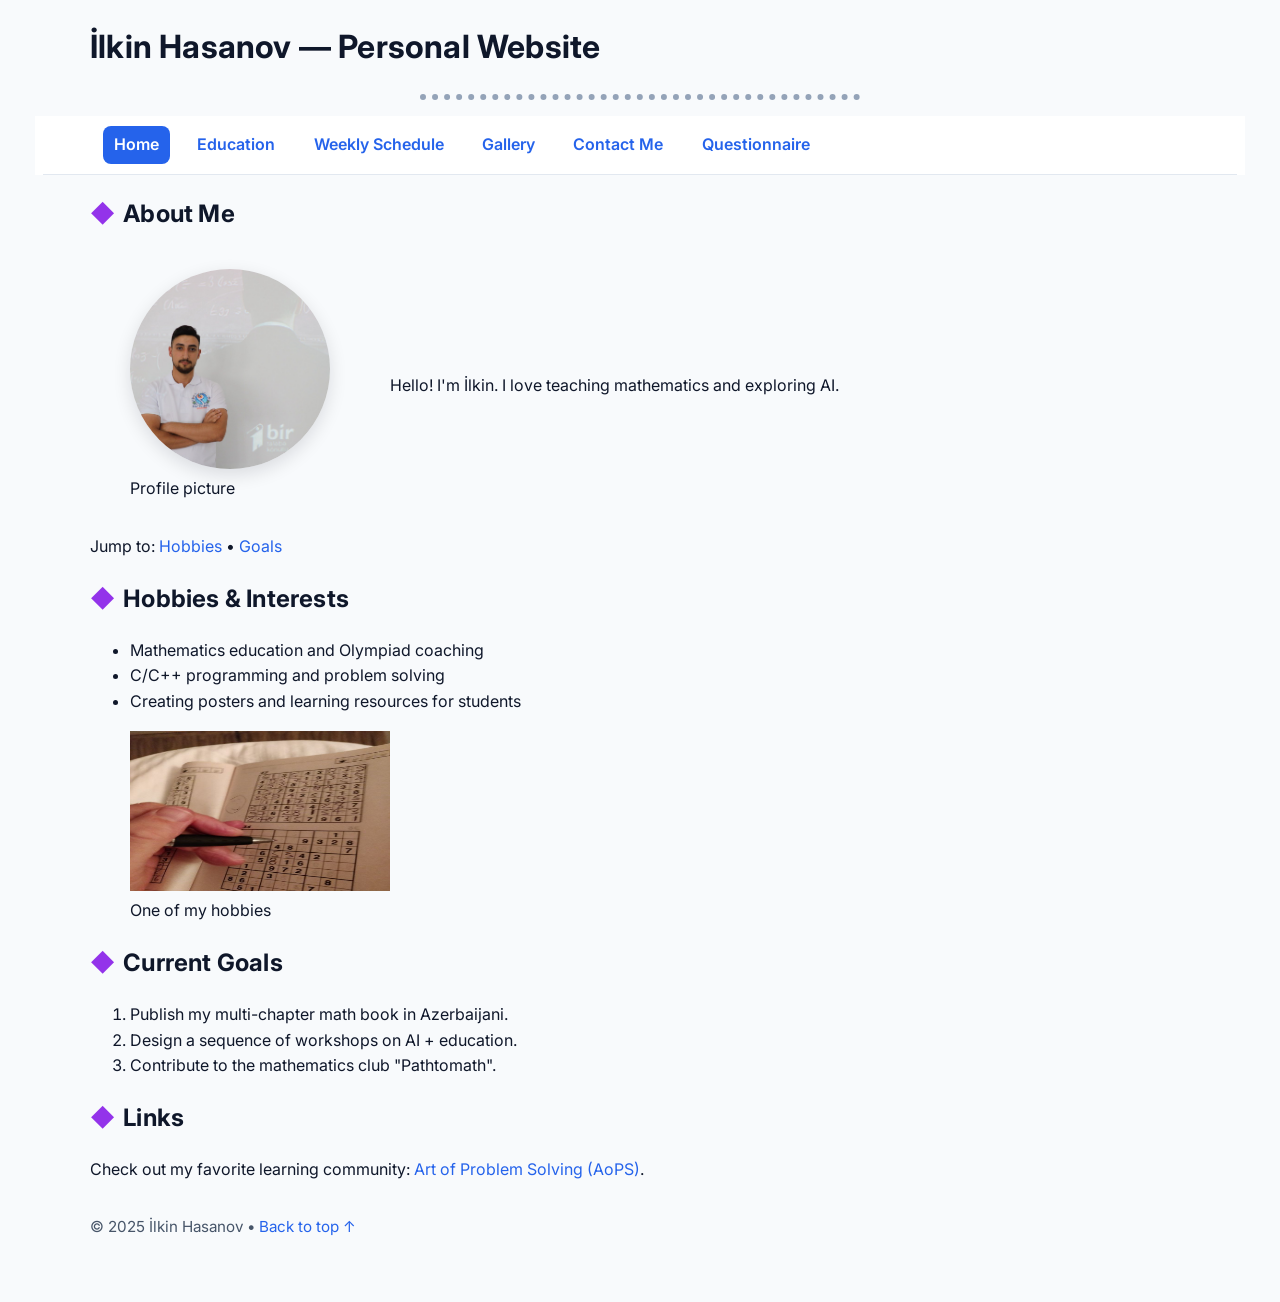
<file: index.html>
<!DOCTYPE html>

<html lang="en">
<head>
<meta charset="utf-8"/>
<meta content="width=device-width, initial-scale=1.0" name="viewport"/>
<meta content="Personal website of İlkin Hasanov" name="description"/>
<meta content="İlkin Hasanov" name="author"/>
<title>Home | İlkin Hasanov</title>
<link href="favicon.svg" rel="icon" type="image/svg+xml"/>
<link href="https://fonts.googleapis.com" rel="preconnect"/><link crossorigin="True" href="https://fonts.gstatic.com" rel="preconnect"/><link href="style.css" rel="stylesheet"/></head>
<body>
<header id="top">
<h1>İlkin Hasanov — Personal Website </h1>

<hr class="fancy"/></header><div class="site-nav-wrap"><nav class="site-nav"><a class="active" href="index.html">Home</a><a href="education.html">Education</a><a href="schedule.html">Weekly Schedule</a><a href="gallery.html">Gallery</a><a href="contact.html">Contact Me</a><a href="questionnaire.html">Questionnaire</a></nav></div>
<main>
<section id="about">
<h2 class="section-title">About Me</h2><div class="flex-hero"><figure>
<img alt="Profile picture of İlkin Hasanov" class="profile-pic" height="200" src="images/profilephoto.jpg" width="200"/>
<figcaption>Profile picture</figcaption>
</figure><div class="hero-text"><p>Hello! I'm İlkin. I love teaching mathematics and exploring AI.</p></div></div>


<p>Jump to: <a href="#hobbies">Hobbies</a> • <a href="#goals">Goals</a></p>
</section>
<section id="hobbies">
<h2 class="section-title">Hobbies &amp; Interests</h2>
<ul>
<li>Mathematics education and Olympiad coaching</li>
<li>C/C++ programming and problem solving</li>
<li>Creating posters and learning resources for students</li>
</ul>
<figure>
<img alt="An illustrative hobby image" height="160" src="images/hobbyphoto.jpeg" width="260"/>
<figcaption>One of my hobbies</figcaption>
</figure>
</section>
<section id="goals">
<h2 class="section-title">Current Goals</h2>
<ol>
<li>Publish my multi-chapter math book in Azerbaijani.</li>
<li>Design a sequence of workshops on AI + education.</li>
<li>Contribute to the mathematics club "Pathtomath".</li>
</ol>
</section>
<section id="links">
<h2 class="section-title">Links</h2>
<p>Check out my favorite learning community: 
      <a href="https://artofproblemsolving.com" rel="noopener noreferrer" target="_blank">Art of Problem Solving (AoPS)</a>.
    </p>
</section>
</main>
<footer>
<p>© 2025 İlkin Hasanov • <a href="#top">Back to top ↑</a></p>
</footer>
</body>
</html>
</file>
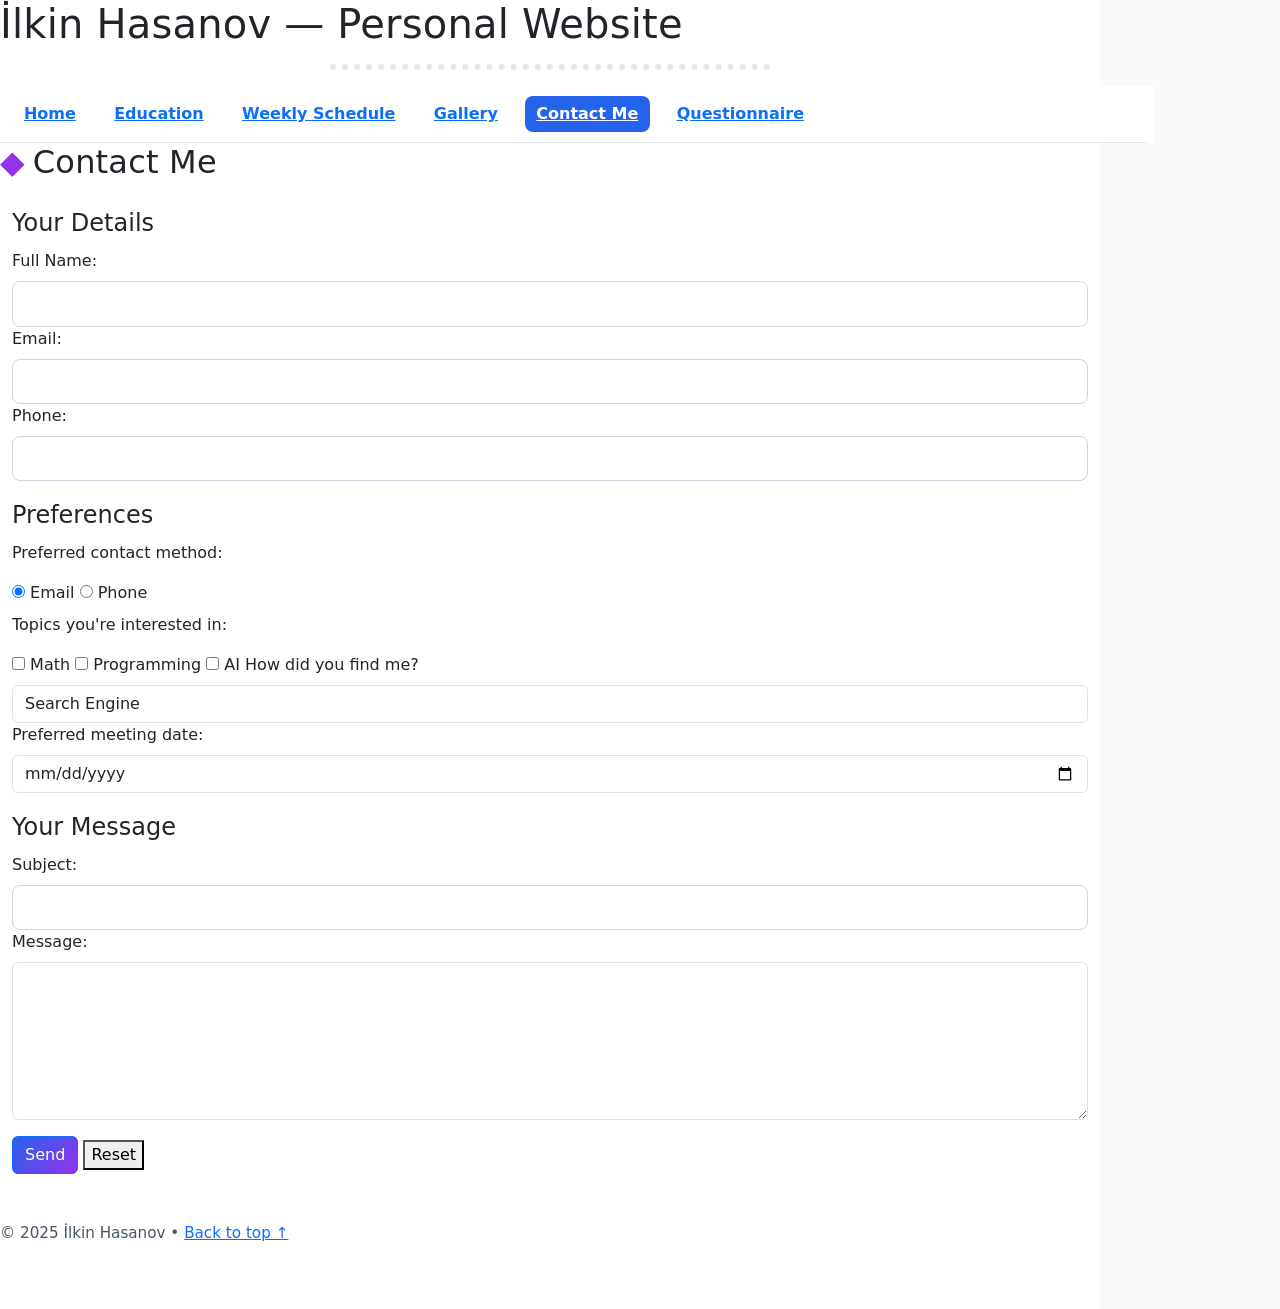
<file: contact.html>
<!DOCTYPE html>

<html lang="en">
<head>
<meta charset="utf-8"/>
<meta content="width=device-width, initial-scale=1.0" name="viewport"/>
<meta content="Contact form for İlkin Hasanov" name="description"/>
<meta content="İlkin Hasanov" name="author"/>
<title>Contact Me | İlkin Hasanov</title>
<link href="favicon.svg" rel="icon" type="image/svg+xml"/>
<link href="https://fonts.googleapis.com" rel="preconnect"/><link crossorigin="True" href="https://fonts.gstatic.com" rel="preconnect"/><link href="style.css" rel="stylesheet"/><link crossorigin="anonymous" href="https://cdn.jsdelivr.net/npm/bootstrap@5.3.3/dist/css/bootstrap.min.css" integrity="sha384-QWTKZyjpPEjISv5WaRU9OFeRpok6YctnYmDr5pNlyT2bRjXh0JMhjY6hW+ALEwIH" rel="stylesheet"/><script crossorigin="anonymous" integrity="sha384-YvpcrYf0tY3lHB60NNkmXc5s9fDVZLESaAA55NDzOxhy9GkcIdslK1eN7N6jIeHz" src="https://cdn.jsdelivr.net/npm/bootstrap@5.3.3/dist/js/bootstrap.bundle.min.js"></script></head>
<body>
<header id="top">
<h1>İlkin Hasanov — Personal Website </h1>

<hr class="fancy"/></header><div class="site-nav-wrap"><nav class="site-nav"><a href="index.html">Home</a><a href="education.html">Education</a><a href="schedule.html">Weekly Schedule</a><a href="gallery.html">Gallery</a><a class="active" href="contact.html">Contact Me</a><a href="questionnaire.html">Questionnaire</a></nav></div>
<main>
<section>
<h2 class="section-title">Contact Me</h2>
<form action="mailto:your.email@example.com" class="container py-3" enctype="text/plain" method="POST">
<fieldset class="mb-3">
<legend>Your Details</legend>
<label class="form-label" for="name">Full Name:</label>
<input class="form-control" id="name" name="Name" required="" type="text"/>
<label class="form-label" for="email">Email:</label>
<input class="form-control" id="email" name="Email" required="" type="email"/>
<label class="form-label" for="tel">Phone:</label>
<input class="form-control" id="tel" name="Phone" type="tel"/>
</fieldset>
<fieldset class="mb-3">
<legend>Preferences</legend>
<p>Preferred contact method:</p>
<label class="form-label"><input checked="" name="Preferred Contact" type="radio" value="Email"/> Email</label>
<label class="form-label"><input name="Preferred Contact" type="radio" value="Phone"/> Phone</label>

<p>Topics you're interested in:</p>
<label class="form-label"><input name="Interest: Math" type="checkbox" value="Yes"/> Math</label>
<label class="form-label"><input name="Interest: Programming" type="checkbox" value="Yes"/> Programming</label>
<label class="form-label"><input name="Interest: AI" type="checkbox" value="Yes"/> AI</label>

<label class="form-label" for="source">How did you find me?</label>
<select class="form-control" id="source" name="Source">
<option>Search Engine</option>
<option>Social Media</option>
<option>Friend / Colleague</option>
<option>Event / Workshop</option>
</select>
<label class="form-label" for="meet">Preferred meeting date:</label>
<input class="form-control" id="meet" name="Meeting Date" type="date"/>
</fieldset>
<fieldset class="mb-3">
<legend>Your Message</legend>
<label class="form-label" for="subject">Subject:</label>
<input class="form-control" id="subject" name="Subject" required="" type="text"/>
<label class="form-label" for="message">Message:</label>
<textarea class="form-control" cols="50" id="message" name="Message" required="" rows="6"></textarea>
</fieldset>
<button class="btn btn-primary" type="submit">Send</button>
<button type="reset">Reset</button>
</form>
</section>
</main>
<footer>
<p>© 2025 İlkin Hasanov • <a href="#top">Back to top ↑</a></p>
</footer>
</body>
</html>
</file>
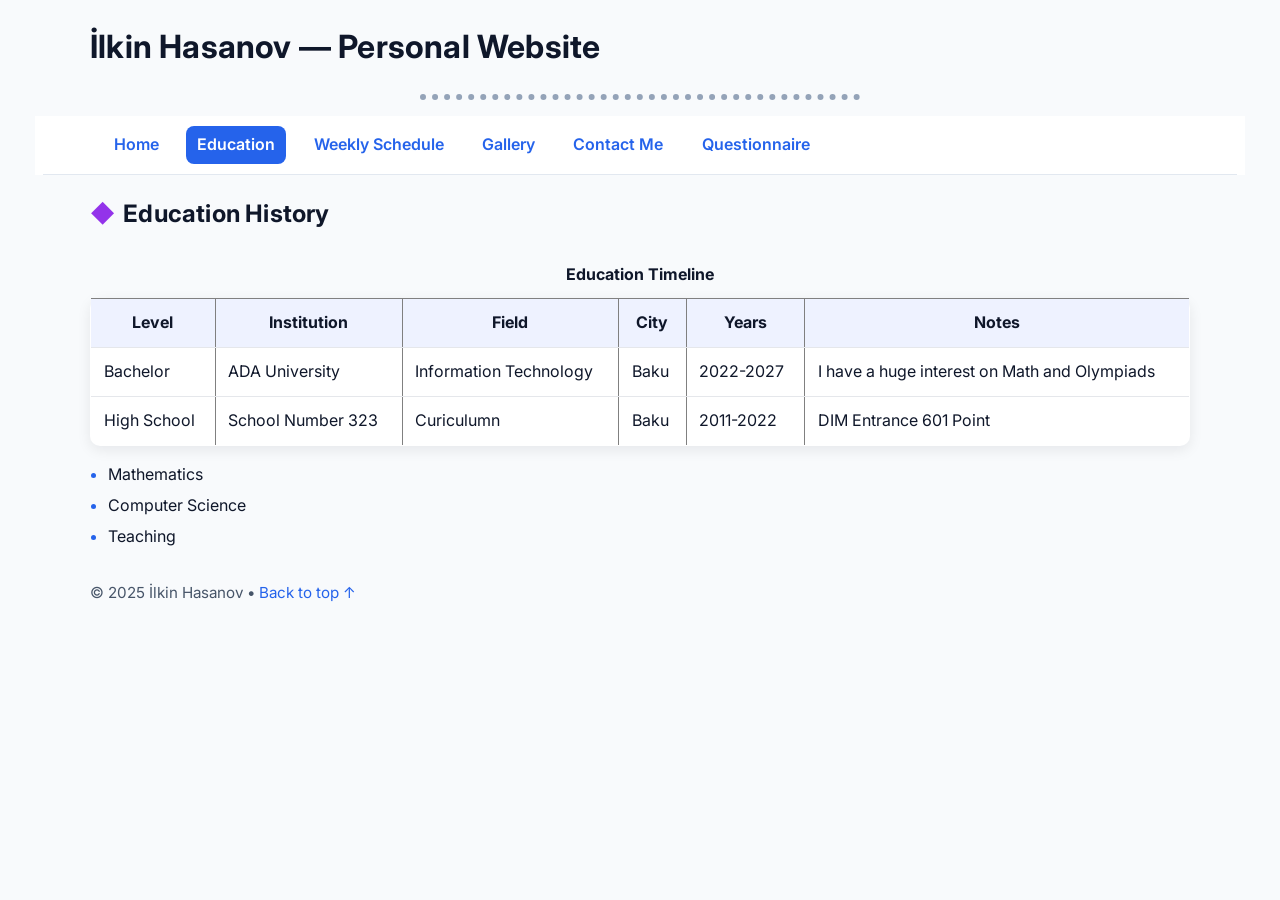
<file: education.html>
<!DOCTYPE html>

<html lang="en">
<head>
<meta charset="utf-8"/>
<meta content="width=device-width, initial-scale=1.0" name="viewport"/>
<meta content="Education history of İlkin Hasanov" name="description"/>
<meta content="İlkin Hasanov" name="author"/>
<title>Education | İlkin Hasanov</title>
<link href="favicon.svg" rel="icon" type="image/svg+xml"/>
<link href="https://fonts.googleapis.com" rel="preconnect"/><link crossorigin="True" href="https://fonts.gstatic.com" rel="preconnect"/><link href="style.css" rel="stylesheet"/></head>
<body>
<header id="top">
<h1>İlkin Hasanov — Personal Website </h1>

<hr class="fancy"/></header><div class="site-nav-wrap"><nav class="site-nav"><a href="index.html">Home</a><a class="active" href="education.html">Education</a><a href="schedule.html">Weekly Schedule</a><a href="gallery.html">Gallery</a><a href="contact.html">Contact Me</a><a href="questionnaire.html">Questionnaire</a></nav></div>
<main>
<section>
<h2 class="section-title">Education History</h2>
<table border="1">
<caption>Education Timeline</caption>
<thead>
<tr>
<th>Level</th>
<th>Institution</th>
<th>Field</th>
<th>City</th>
<th>Years</th>
<th>Notes</th>
</tr>
</thead>
<tbody>
<tr>
<td>Bachelor</td>
<td>ADA University</td>
<td>Information Technology</td>
<td>Baku</td>
<td>2022-2027</td>
<td>I have a huge interest on Math and Olympiads</td>
</tr>
<tr>
<td>High School</td>
<td>School Number 323</td>
<td>Curiculumn</td>
<td>Baku</td>
<td>2011-2022</td>
<td>DIM Entrance 601 Point</td>
</tr>
</tbody>
</table>
<ul class="fancy"><li>Mathematics</li><li>Computer Science</li><li>Teaching</li></ul></section>
</main>
<footer>
<p>© 2025 İlkin Hasanov • <a href="#top">Back to top ↑</a></p>
</footer>
</body>
</html>
</file>
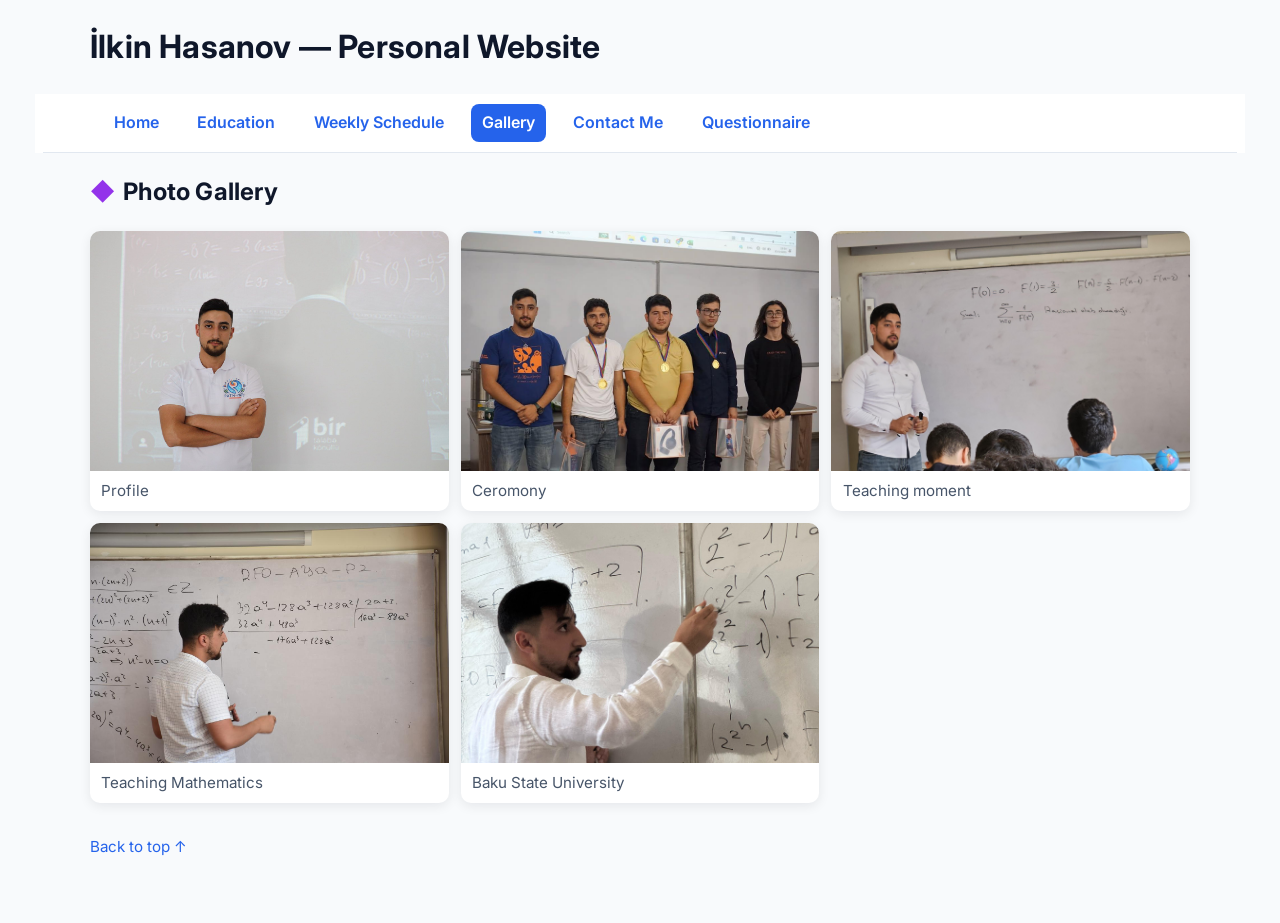
<file: gallery.html>
<!DOCTYPE html>

<html lang="en">
<head>
<meta charset="utf-8"/>
<meta content="width=device-width, initial-scale=1.0" name="viewport"/>
<meta content="Photo gallery of İlkin Hasanov" name="description"/>
<title>Gallery | İlkin Hasanov</title>
<link href="favicon.svg" rel="icon" type="image/svg+xml"/>
<link href="https://fonts.googleapis.com" rel="preconnect"/><link crossorigin="True" href="https://fonts.gstatic.com" rel="preconnect"/><link href="style.css" rel="stylesheet"/></head>
<body>
<header id="top">
<h1>İlkin Hasanov — Personal Website</h1>
</header>
<div class="site-nav-wrap"><nav class="site-nav">
<a href="index.html">Home</a>
<a href="education.html">Education</a>
<a href="schedule.html">Weekly Schedule</a>
<a class="active" href="gallery.html">Gallery</a>
<a href="contact.html">Contact Me</a>
<a href="questionnaire.html">Questionnaire</a>
</nav></div>
<main>
<section>
<h2 class="section-title">Photo Gallery</h2>
<div class="gallery-grid">
<figure>
<img alt="Profile" src="images/profilephoto.jpg"/>
<figcaption>Profile</figcaption>
</figure>
<figure>
<img alt="Ceromony" src="images/Certficates.jpg"/>
<figcaption>Ceromony</figcaption>
</figure>
<figure>
<img alt="Teaching moment" src="images/Teaching1.jpg"/>
<figcaption>Teaching moment</figcaption>
</figure>
<figure>
<img alt="Teaching Mathematics" src="images/Teaching2.jpg"/>
<figcaption>Teaching Mathematics</figcaption>
</figure>
</figure>
<figure>
<img alt="Baku State University" src="images/Teaching3.jpg"/>
<figcaption>Baku State University</figcaption>
</figure>
</div>
</section>
</main>
<footer>
<p><a href="#top">Back to top ↑</a></p>
</footer>
</body>
</html>
</file>
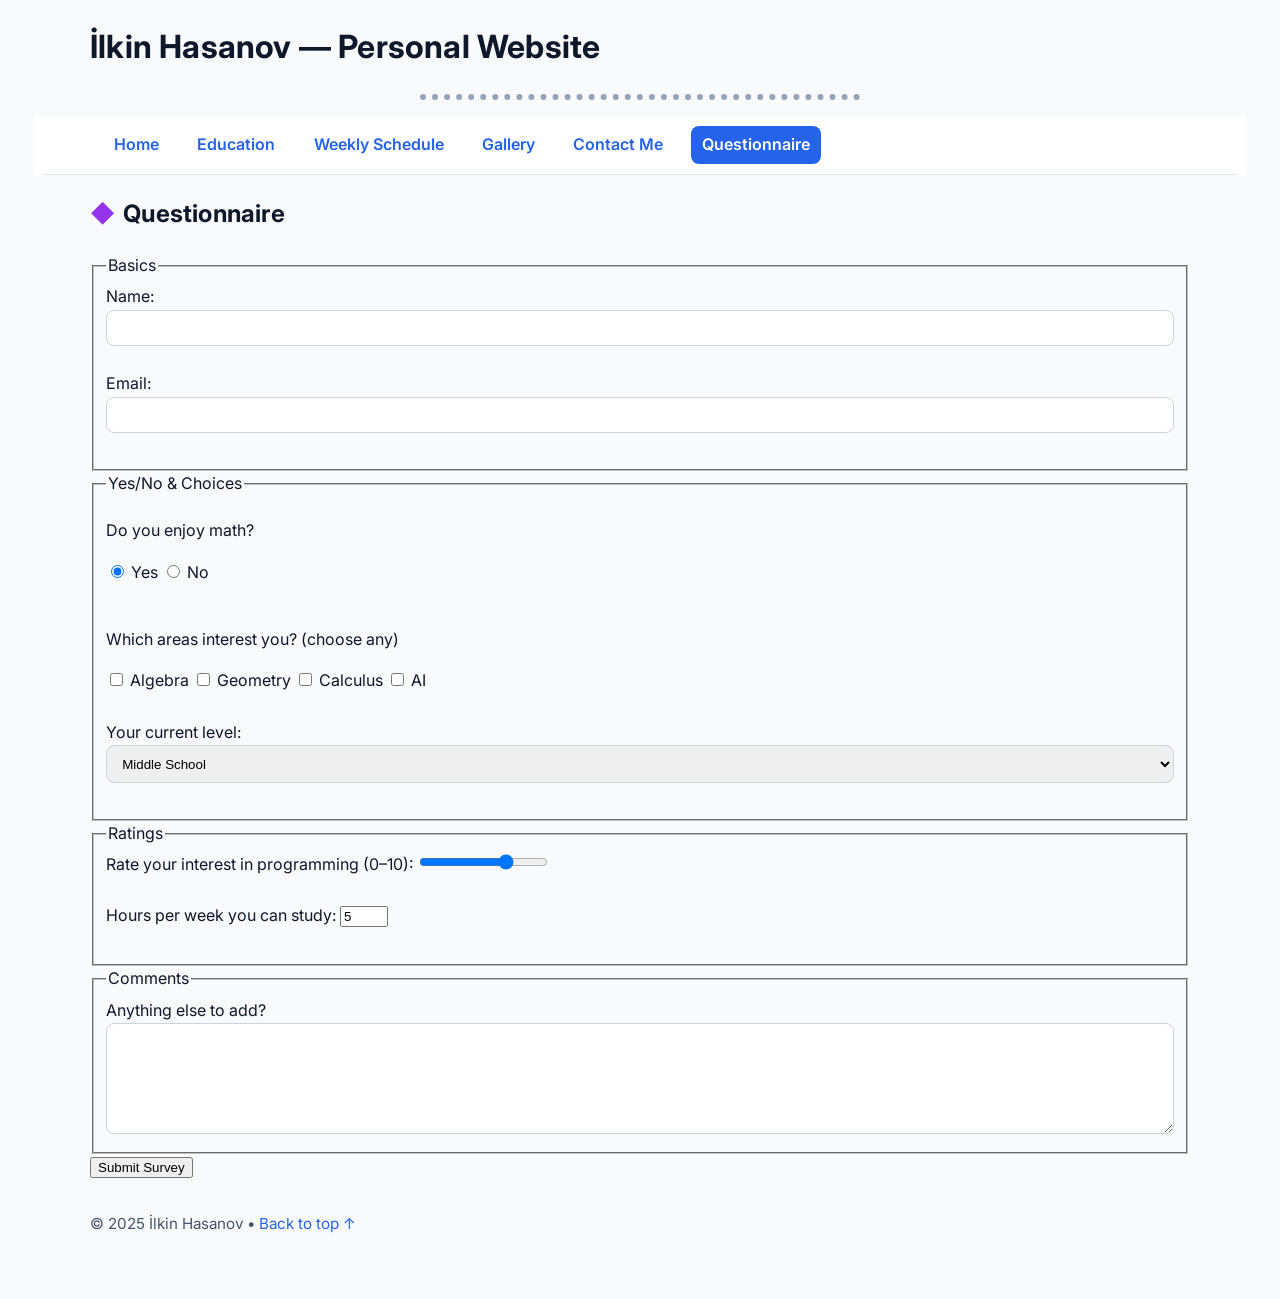
<file: questionnaire.html>
<!DOCTYPE html>

<html lang="en">
<head>
<meta charset="utf-8"/>
<meta content="width=device-width, initial-scale=1.0" name="viewport"/>
<meta content="Questionnaire page with multiple input types" name="description"/>
<meta content="İlkin Hasanov" name="author"/>
<title>Questionnaire | İlkin Hasanov</title>
<link href="favicon.svg" rel="icon" type="image/svg+xml"/>
<link href="https://fonts.googleapis.com" rel="preconnect"/><link crossorigin="True" href="https://fonts.gstatic.com" rel="preconnect"/><link href="style.css" rel="stylesheet"/></head>
<body>
<header id="top">
<h1>İlkin Hasanov — Personal Website </h1>

<hr class="fancy"/></header><div class="site-nav-wrap"><nav class="site-nav"><a href="index.html">Home</a><a href="education.html">Education</a><a href="schedule.html">Weekly Schedule</a><a href="gallery.html">Gallery</a><a href="contact.html">Contact Me</a><a class="active" href="questionnaire.html">Questionnaire</a></nav></div>
<main>
<section>
<h2 class="section-title">Questionnaire</h2>
<form action="mailto:your.email@example.com" enctype="text/plain" method="POST">
<fieldset>
<legend>Basics</legend>
<label for="qname">Name:</label>
<input id="qname" name="Name" required="" type="text"/><br/><br/>
<label for="qemail">Email:</label>
<input id="qemail" name="Email" required="" type="email"/><br/><br/>
</fieldset>
<fieldset>
<legend>Yes/No &amp; Choices</legend>
<p>Do you enjoy math?</p>
<label><input checked="" name="Enjoys Math" type="radio" value="Yes"/> Yes</label>
<label><input name="Enjoys Math" type="radio" value="No"/> No</label>
<br/><br/>
<p>Which areas interest you? (choose any)</p>
<label><input name="Area: Algebra" type="checkbox" value="Yes"/> Algebra</label>
<label><input name="Area: Geometry" type="checkbox" value="Yes"/> Geometry</label>
<label><input name="Area: Calculus" type="checkbox" value="Yes"/> Calculus</label>
<label><input name="Area: AI" type="checkbox" value="Yes"/> AI</label>
<br/><br/>
<label for="level">Your current level:</label>
<select id="level" name="Level">
<option>Middle School</option>
<option>High School</option>
<option>Undergraduate</option>
<option>Graduate</option>
<option>Other</option>
</select><br/><br/>
</fieldset>
<fieldset>
<legend>Ratings</legend>
<label for="rating">Rate your interest in programming (0–10):</label>
<input id="rating" max="10" min="0" name="Programming Interest (0-10)" type="range" value="7"/><br/><br/>
<label for="hours">Hours per week you can study:</label>
<input id="hours" max="80" min="0" name="Study Hours/Week" type="number" value="5"/><br/><br/>
</fieldset>
<fieldset>
<legend>Comments</legend>
<label for="comments">Anything else to add?</label><br/>
<textarea cols="50" id="comments" name="Comments" rows="6"></textarea>
</fieldset>
<button type="submit">Submit Survey</button>
</form>
</section>
</main>
<footer>
<p>© 2025 İlkin Hasanov • <a href="#top">Back to top ↑</a></p>
</footer>
</body>
</html>
</file>
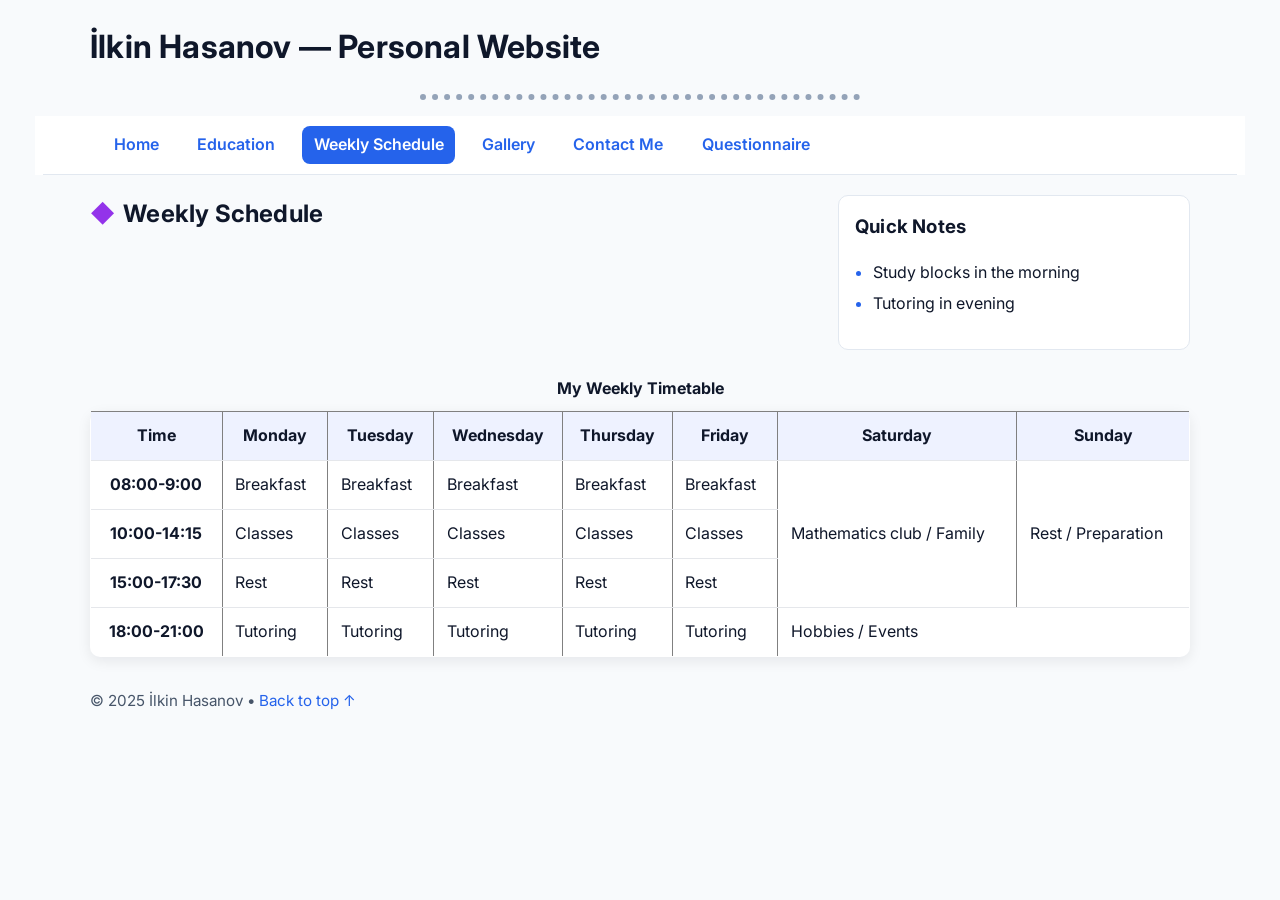
<file: schedule.html>
<!DOCTYPE html>

<html lang="en">
<head>
<meta charset="utf-8"/>
<meta content="width=device-width, initial-scale=1.0" name="viewport"/>
<meta content="Weekly timetable of İlkin Hasanov" name="description"/>
<meta content="İlkin Hasanov" name="author"/>
<title>Weekly Schedule | İlkin Hasanov</title>
<link href="favicon.svg" rel="icon" type="image/svg+xml"/>
<link href="https://fonts.googleapis.com" rel="preconnect"/><link crossorigin="True" href="https://fonts.gstatic.com" rel="preconnect"/><link href="style.css" rel="stylesheet"/></head>
<body>
<header id="top">
<h1>İlkin Hasanov — Personal Website </h1>

<hr class="fancy"/></header><div class="site-nav-wrap"><nav class="site-nav"><a href="index.html">Home</a><a href="education.html">Education</a><a class="active" href="schedule.html">Weekly Schedule</a><a href="gallery.html">Gallery</a><a href="contact.html">Contact Me</a><a href="questionnaire.html">Questionnaire</a></nav></div>
<main>
<div class="schedule-layout"><aside class="float-sidebar"><h3>Quick Notes</h3><ul class="fancy"><li>Study blocks in the morning</li><li>Tutoring in evening</li></ul></aside><section>
<h2 class="section-title">Weekly Schedule</h2>
<table border="1">
<caption>My Weekly Timetable</caption>
<thead>
<tr>
<th>Time</th>
<th>Monday</th>
<th>Tuesday</th>
<th>Wednesday</th>
<th>Thursday</th>
<th>Friday</th>
<th>Saturday</th>
<th>Sunday</th>
</tr>
</thead>
<tbody>
<tr>
<th>08:00-9:00</th>
<td>Breakfast</td>
<td>Breakfast</td>
<td>Breakfast</td>
<td>Breakfast</td>
<td>Breakfast</td>
<td rowspan="3">Mathematics club / Family</td>
<td rowspan="3">Rest / Preparation</td>
</tr>
<tr>
<th>10:00-14:15</th>
<td>Classes</td>
<td>Classes</td>
<td>Classes</td>
<td>Classes</td>
<td>Classes</td>
</tr>
<tr>
<th>15:00-17:30</th>
<td>Rest</td>
<td>Rest</td>
<td>Rest</td>
<td>Rest</td>
<td>Rest</td>
</tr>
<tr>
<th>18:00-21:00</th>
<td>Tutoring</td>
<td>Tutoring</td>
<td>Tutoring</td>
<td>Tutoring</td>
<td>Tutoring</td>
<td colspan="2">Hobbies / Events</td>
</tr>
</tbody>
</table>
</section></div>
</main>
<footer>
<p>© 2025 İlkin Hasanov • <a href="#top">Back to top ↑</a></p>
</footer>
</body>
</html>
</file>
<file: style.css>
@import url('https://fonts.googleapis.com/css2?family=Inter:wght@400;600;700&display=swap');

:root{
  --bg:#f8fafc;
  --ink:#0f172a;
  --muted:#475569;
  --brand:#2563eb;
  --brand-2:#9333ea;
  --card:#ffffff;
  --hr:#94a3b8;
}

*{box-sizing:border-box}

html,body{
  margin:0;
  padding:0;
  color:var(--ink);
  background:var(--bg);
  font-family:'Inter', system-ui, -apple-system, Segoe UI, Roboto, Arial, 'Noto Sans', sans-serif;
  line-height:1.6;
}

body{
  width:90%;
  max-width:1100px;
  margin:0 auto;
  padding-bottom:3rem;
}

h1,h2,h3{letter-spacing:.2px}
h2.section-title::before{
  content:"◆";
  margin-right:.5rem;
  color:var(--brand-2);
  font-weight:700;
}

hr.fancy{
  border:0;
  border-top:6px dotted var(--hr);
  width:40%;
  margin:1rem auto;
}


a{
  color:var(--brand);
  text-decoration:none;
}
a:hover{
  text-decoration:underline;
}

.site-nav-wrap{
  position:sticky;
  top:0;
  z-index:999;
  background:rgba(255,255,255,.9);
  backdrop-filter:saturate(140%) blur(8px);
  margin:0 -5%;
  padding:0 .5rem;
}
.site-nav{
  display:flex;
  gap:1rem;
  align-items:center;
  justify-content:flex-start;
  padding:.6rem 5%;
  border-bottom:1px solid #e2e8f0;
}
.site-nav a{
  padding:.4rem .7rem;
  border-radius:.5rem;
  font-weight:600;
  transition:transform .12s ease, background-color .12s ease;
}
.site-nav a:hover{
  background:#e0e7ff;
  transform:translateY(-1px);
}
.site-nav a.active{
  background:var(--brand);
  color:white!important;
  cursor:default;
  pointer-events:none;
}

.flex-hero{
  display:flex;
  flex-wrap:wrap;
  gap:1.25rem;
  align-items:center;
}
.flex-hero .hero-text{
  flex:1 1 280px;
  min-width:280px;
}


.profile-pic{
  width:200px;height:200px;
  border-radius:50%;
  object-fit:cover;
  box-shadow:0 6px 18px rgba(2,6,23,.12);
  transition:transform .15s ease, width .15s ease, height .15s ease, box-shadow .15s ease;
}
.profile-pic:hover{
  width:220px;height:220px;
  transform:translateY(-2px);
  box-shadow:0 10px 24px rgba(2,6,23,.18);
}


ul.fancy, ol.fancy{
  padding-left:1.1rem;
}
ul.fancy li, ol.fancy li{
  margin:.35rem 0;
}
ul.fancy li::marker{color:var(--brand)}
ol.fancy li::marker{color:var(--brand-2)}

table{
  width:100%;
  border-collapse:collapse;
  background:var(--card);
  box-shadow:0 4px 14px rgba(2,6,23,.08);
  border-radius:10px;
  overflow:hidden;
}
caption{
  caption-side:top;
  font-weight:700;
  padding:.6rem;
}
thead th{
  background:#eef2ff;
}
th, td{
  padding:.7rem .8rem;
  border-bottom:1px solid #e5e7eb;
}
tbody tr:hover{background:#fafafa}

form .form-row{
  margin-bottom:.9rem;
}
input[type="text"],input[type="email"],input[type="tel"],textarea,select{
  width:100%;
  padding:.6rem .7rem;
  border:1.5px solid #cbd5e1;
  border-radius:.5rem;
  transition:border-color .12s ease, box-shadow .12s ease;
}
input:focus, textarea:focus, select:focus{
  outline:none;
  border-color:var(--brand);
  box-shadow:0 0 0 3px rgba(37,99,235,.18);
}

.btn{
  display:inline-block;
  background:linear-gradient(135deg,var(--brand),var(--brand-2));
  color:#fff;
  padding:.6rem 1rem;
  border:none;
  border-radius:.6rem;
  font-weight:600;
  cursor:pointer;
  transition:filter .12s ease, transform .12s ease;
}
.btn:hover{filter:brightness(1.05);transform:translateY(-1px)}

.schedule-layout{
  position:relative;
  min-height:220px;
  margin:.5rem 0 1.2rem;
}
.float-sidebar{
  float:right;
  width:32%;
  background:var(--card);
  border:1px solid #e2e8f0;
  border-radius:10px;
  padding:1rem;
  margin:0 0 1rem 1rem;
}
.float-sidebar h3{margin-top:0}
.float-note{
  position:absolute;
  left:-2%;
  top:-10px;
  transform:rotate(-3deg);
  background:#fef3c7;
  border:1px dashed #f59e0b;
  padding:.25rem .5rem;
  border-radius:.4rem;
}


.gallery-grid{
  display:grid;
  grid-template-columns:repeat(3, 1fr);
  gap:12px;
}
.gallery-grid figure{
  margin:0;
  background:var(--card);
  border-radius:10px;
  box-shadow:0 3px 12px rgba(2,6,23,.08);
  overflow:hidden;
}
.gallery-grid img{width:100%; height:240px; object-fit:cover; display:block}
.gallery-grid figcaption{padding:.5rem .7rem; color:var(--muted); font-size:.95rem}

@media(max-width:720px){
  .gallery-grid{grid-template-columns:1fr}
  .float-sidebar{float:none;width:auto}
  .site-nav{flex-wrap:wrap}
}

footer{margin-top:2rem;color:var(--muted);font-size:.95rem}
</file>
